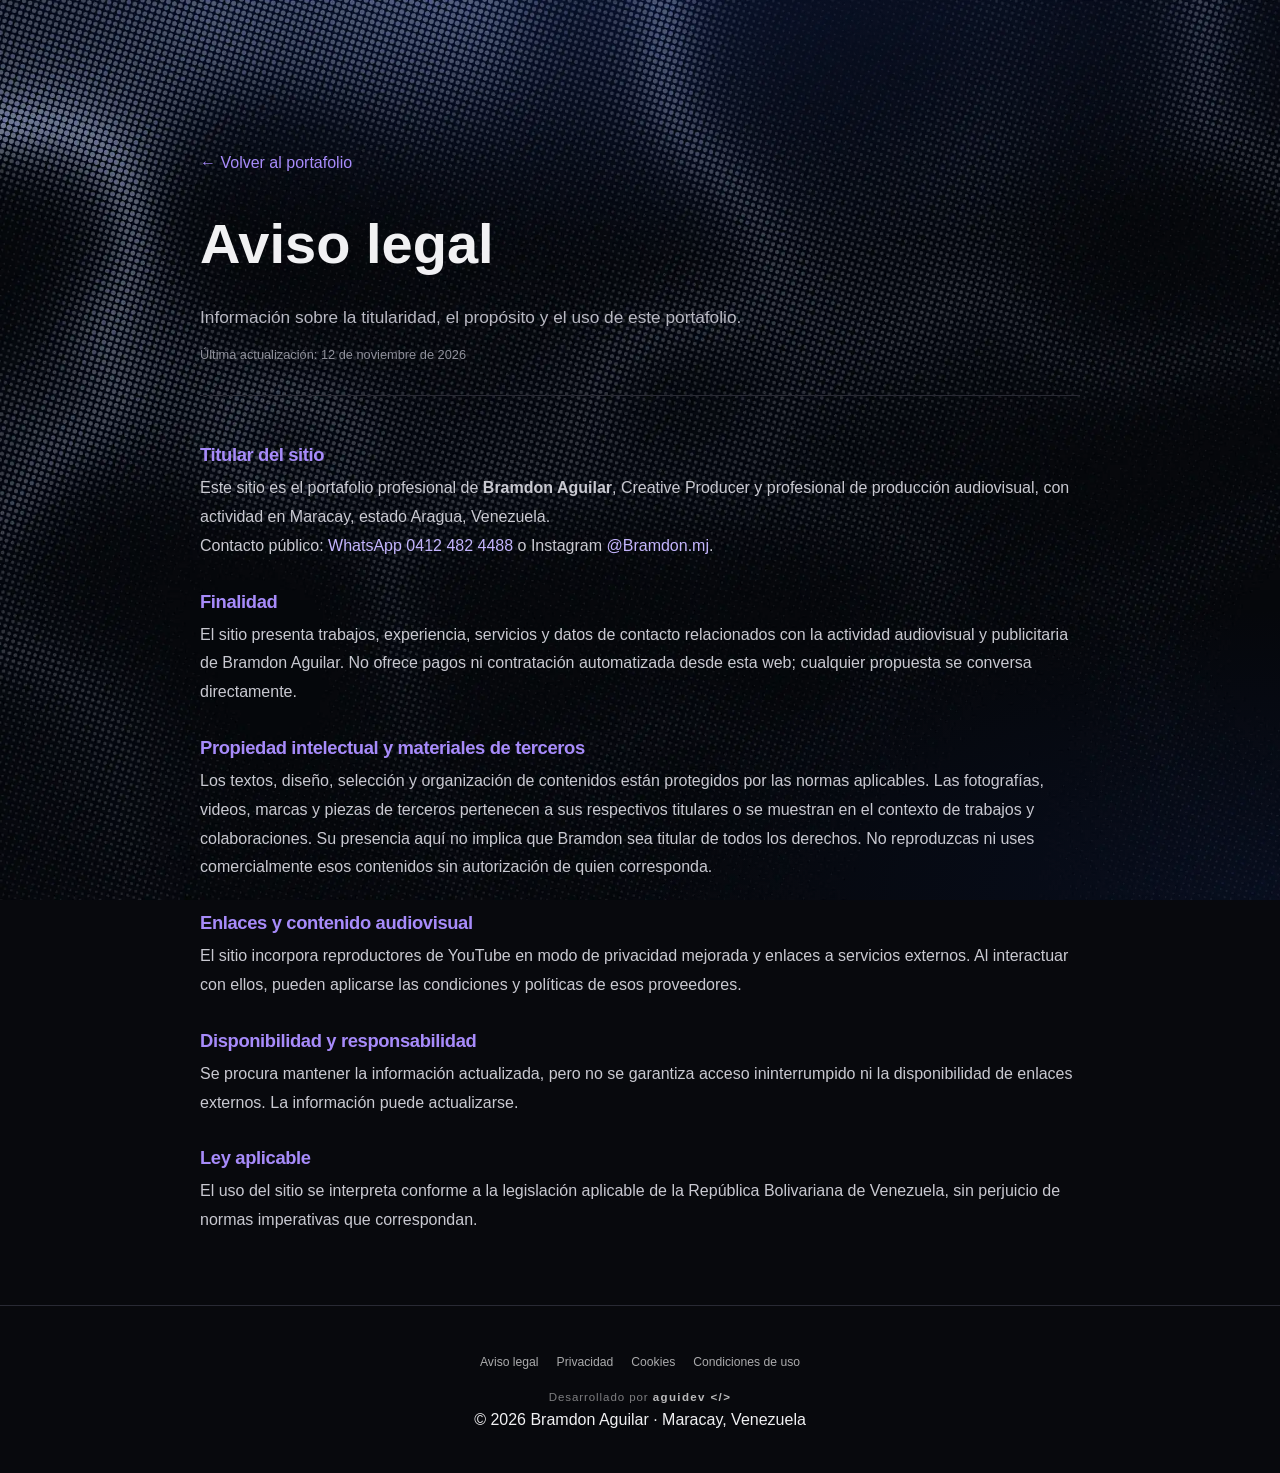
<file: aviso-legal.html>
<!doctype html><html lang="es-VE"><head><meta charset="utf-8"><meta name="viewport" content="width=device-width,initial-scale=1"><meta name="theme-color" content="#000000"><title>Aviso legal | Bramdon Aguilar</title><meta name="description" content="Información sobre la titularidad, el propósito y el uso de este portafolio."><link rel="canonical" href="https://aguilarzrw.github.io/bramdon-portafolio/aviso-legal.html"><link rel="stylesheet" href="assets/css/styles.css"><link rel="preconnect" href="https://fonts.googleapis.com"><link rel="preconnect" href="https://fonts.gstatic.com" crossorigin></head><body class="legal-page"><main class="legal-wrap"><a class="legal-back" href="./">← Volver al portafolio</a><h1>Aviso legal</h1><p class="legal-lead">Información sobre la titularidad, el propósito y el uso de este portafolio.</p><p class="legal-date">Última actualización: 12 de noviembre de 2026</p><article class="legal-content"><h2>Titular del sitio</h2><p>Este sitio es el portafolio profesional de <strong>Bramdon Aguilar</strong>, Creative Producer y profesional de producción audiovisual, con actividad en Maracay, estado Aragua, Venezuela.</p><p>Contacto público: <a href="https://wa.me/584124824488">WhatsApp 0412 482 4488</a> o Instagram <a href="https://instagram.com/Bramdon.mj">@Bramdon.mj</a>.</p><h2>Finalidad</h2><p>El sitio presenta trabajos, experiencia, servicios y datos de contacto relacionados con la actividad audiovisual y publicitaria de Bramdon Aguilar. No ofrece pagos ni contratación automatizada desde esta web; cualquier propuesta se conversa directamente.</p><h2>Propiedad intelectual y materiales de terceros</h2><p>Los textos, diseño, selección y organización de contenidos están protegidos por las normas aplicables. Las fotografías, videos, marcas y piezas de terceros pertenecen a sus respectivos titulares o se muestran en el contexto de trabajos y colaboraciones. Su presencia aquí no implica que Bramdon sea titular de todos los derechos. No reproduzcas ni uses comercialmente esos contenidos sin autorización de quien corresponda.</p><h2>Enlaces y contenido audiovisual</h2><p>El sitio incorpora reproductores de YouTube en modo de privacidad mejorada y enlaces a servicios externos. Al interactuar con ellos, pueden aplicarse las condiciones y políticas de esos proveedores.</p><h2>Disponibilidad y responsabilidad</h2><p>Se procura mantener la información actualizada, pero no se garantiza acceso ininterrumpido ni la disponibilidad de enlaces externos. La información puede actualizarse.</p><h2>Ley aplicable</h2><p>El uso del sitio se interpreta conforme a la legislación aplicable de la República Bolivariana de Venezuela, sin perjuicio de normas imperativas que correspondan.</p></article></main><footer class="legal-footer"><nav class="legal-nav" aria-label="Información legal"><a href="aviso-legal.html">Aviso legal</a><a href="privacidad.html">Privacidad</a><a href="cookies.html">Cookies</a><a href="condiciones.html">Condiciones de uso</a></nav><p class="aguidev-credit">Desarrollado por <a href="https://aguilarzrw.github.io/portafolio-web/" target="_blank" rel="noopener noreferrer">aguidev &lt;/&gt;</a></p><p>© 2026 Bramdon Aguilar · Maracay, Venezuela</p></footer></body></html>
</file>
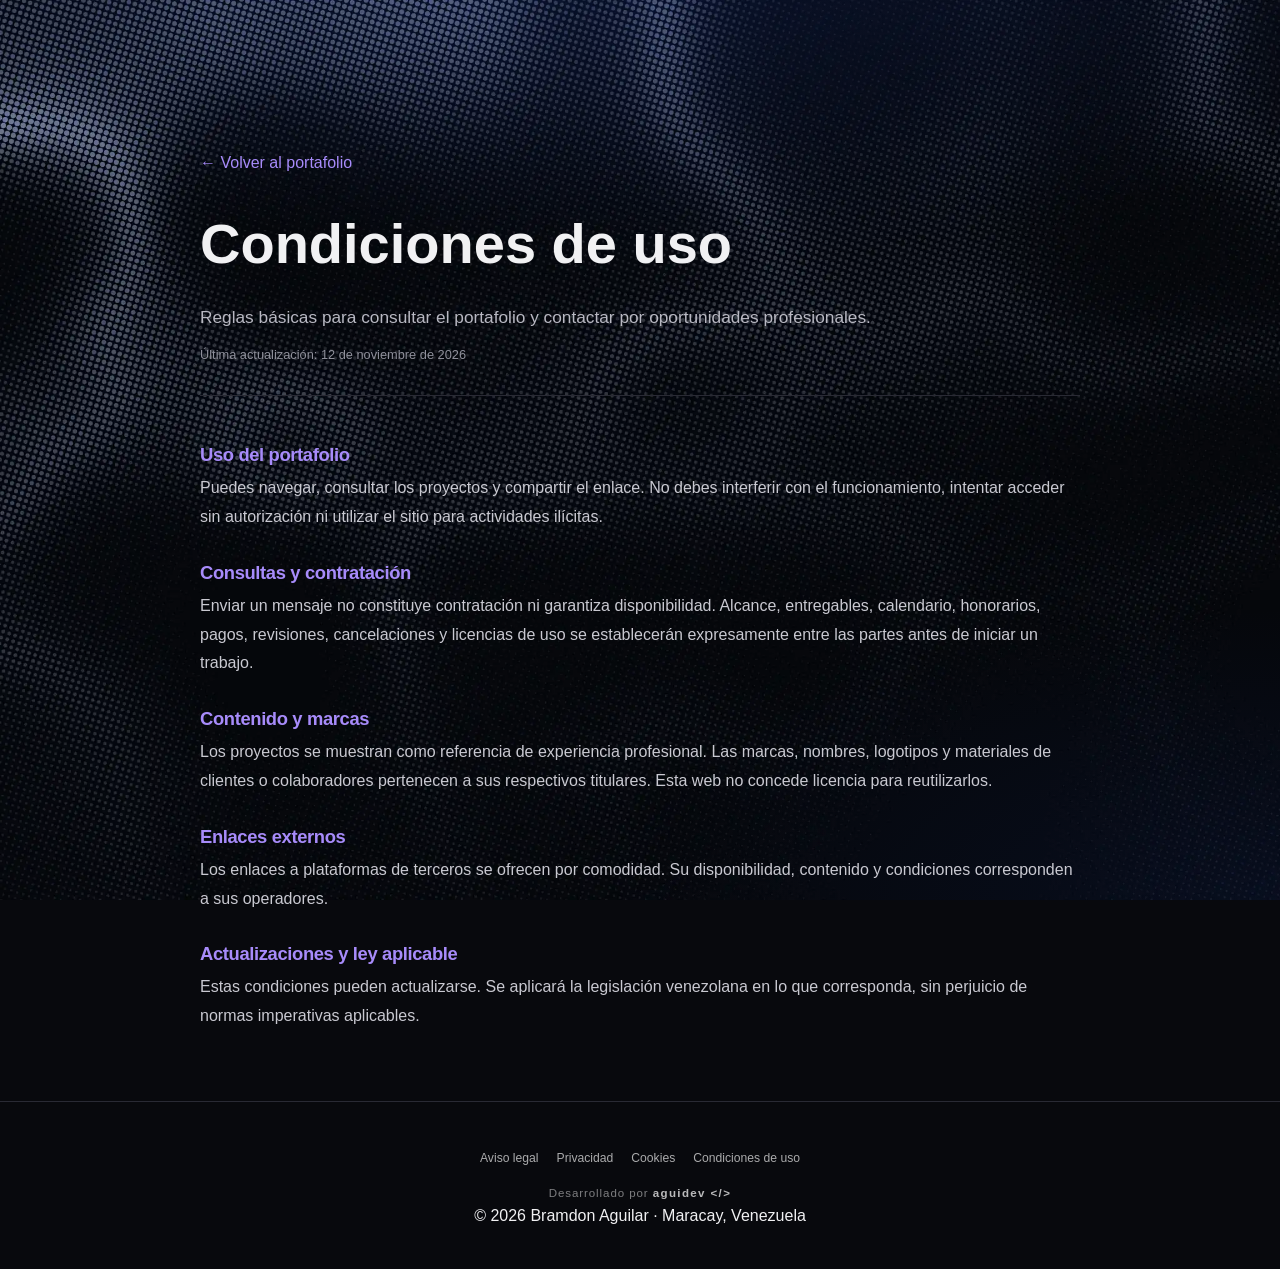
<file: condiciones.html>
<!doctype html><html lang="es-VE"><head><meta charset="utf-8"><meta name="viewport" content="width=device-width,initial-scale=1"><meta name="theme-color" content="#000000"><title>Condiciones de uso | Bramdon Aguilar</title><meta name="description" content="Reglas básicas para consultar el portafolio y contactar por oportunidades profesionales."><link rel="canonical" href="https://aguilarzrw.github.io/bramdon-portafolio/condiciones.html"><link rel="stylesheet" href="assets/css/styles.css"><link rel="preconnect" href="https://fonts.googleapis.com"><link rel="preconnect" href="https://fonts.gstatic.com" crossorigin></head><body class="legal-page"><main class="legal-wrap"><a class="legal-back" href="./">← Volver al portafolio</a><h1>Condiciones de uso</h1><p class="legal-lead">Reglas básicas para consultar el portafolio y contactar por oportunidades profesionales.</p><p class="legal-date">Última actualización: 12 de noviembre de 2026</p><article class="legal-content"><h2>Uso del portafolio</h2><p>Puedes navegar, consultar los proyectos y compartir el enlace. No debes interferir con el funcionamiento, intentar acceder sin autorización ni utilizar el sitio para actividades ilícitas.</p><h2>Consultas y contratación</h2><p>Enviar un mensaje no constituye contratación ni garantiza disponibilidad. Alcance, entregables, calendario, honorarios, pagos, revisiones, cancelaciones y licencias de uso se establecerán expresamente entre las partes antes de iniciar un trabajo.</p><h2>Contenido y marcas</h2><p>Los proyectos se muestran como referencia de experiencia profesional. Las marcas, nombres, logotipos y materiales de clientes o colaboradores pertenecen a sus respectivos titulares. Esta web no concede licencia para reutilizarlos.</p><h2>Enlaces externos</h2><p>Los enlaces a plataformas de terceros se ofrecen por comodidad. Su disponibilidad, contenido y condiciones corresponden a sus operadores.</p><h2>Actualizaciones y ley aplicable</h2><p>Estas condiciones pueden actualizarse. Se aplicará la legislación venezolana en lo que corresponda, sin perjuicio de normas imperativas aplicables.</p></article></main><footer class="legal-footer"><nav class="legal-nav" aria-label="Información legal"><a href="aviso-legal.html">Aviso legal</a><a href="privacidad.html">Privacidad</a><a href="cookies.html">Cookies</a><a href="condiciones.html">Condiciones de uso</a></nav><p class="aguidev-credit">Desarrollado por <a href="https://aguilarzrw.github.io/portafolio-web/" target="_blank" rel="noopener noreferrer">aguidev &lt;/&gt;</a></p><p>© 2026 Bramdon Aguilar · Maracay, Venezuela</p></footer></body></html>
</file>
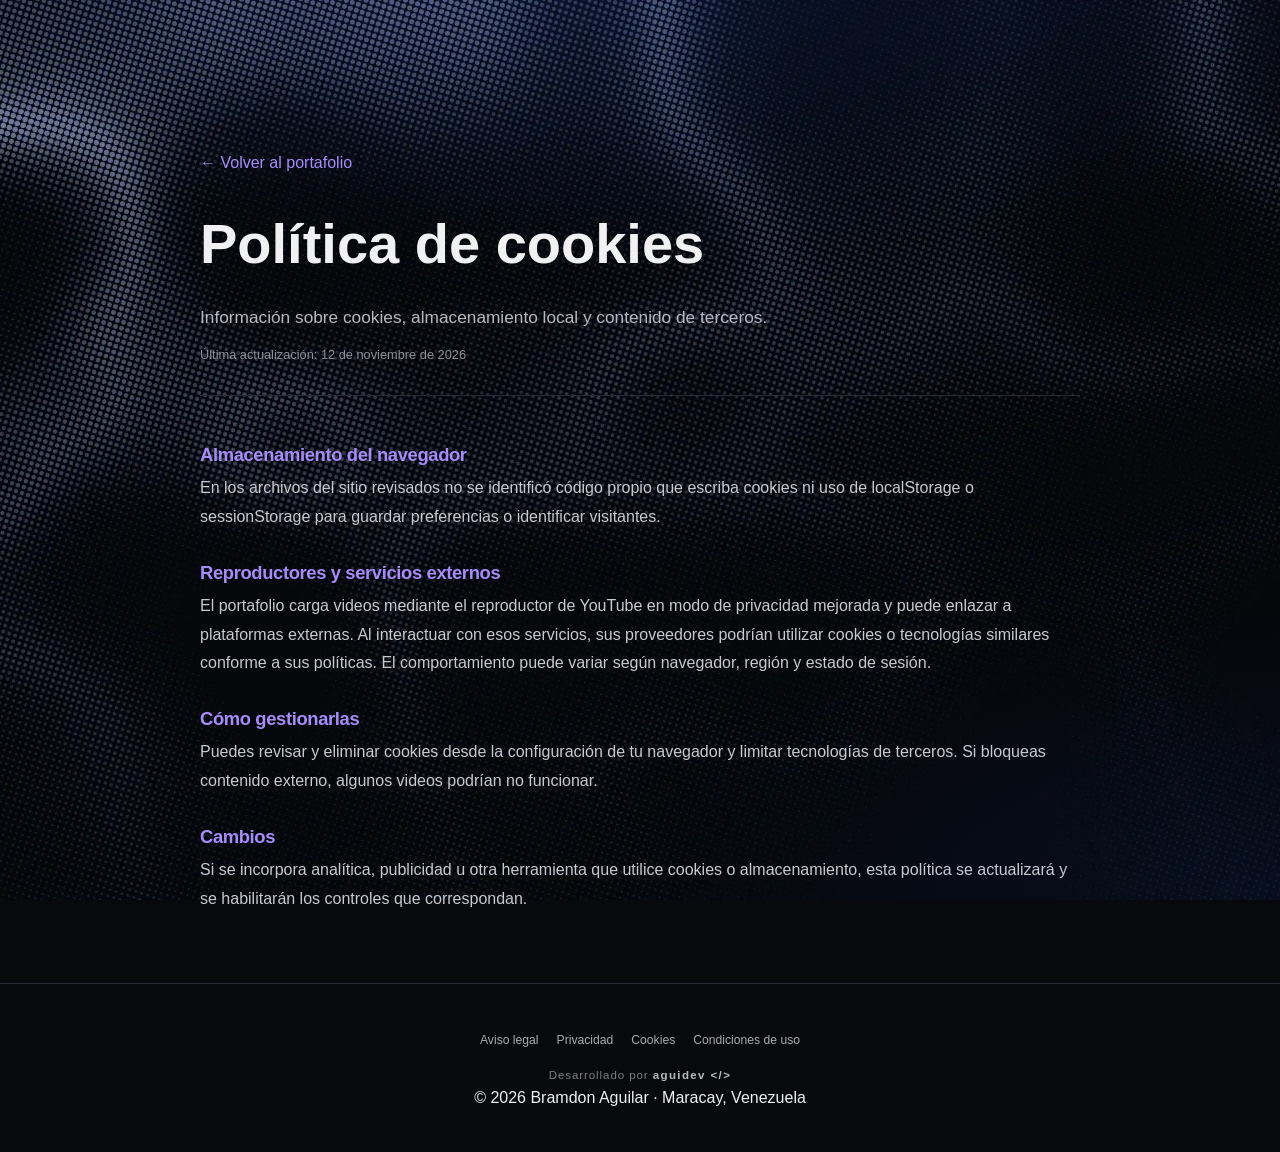
<file: cookies.html>
<!doctype html><html lang="es-VE"><head><meta charset="utf-8"><meta name="viewport" content="width=device-width,initial-scale=1"><meta name="theme-color" content="#000000"><title>Política de cookies | Bramdon Aguilar</title><meta name="description" content="Información sobre cookies, almacenamiento local y contenido de terceros."><link rel="canonical" href="https://aguilarzrw.github.io/bramdon-portafolio/cookies.html"><link rel="stylesheet" href="assets/css/styles.css"><link rel="preconnect" href="https://fonts.googleapis.com"><link rel="preconnect" href="https://fonts.gstatic.com" crossorigin></head><body class="legal-page"><main class="legal-wrap"><a class="legal-back" href="./">← Volver al portafolio</a><h1>Política de cookies</h1><p class="legal-lead">Información sobre cookies, almacenamiento local y contenido de terceros.</p><p class="legal-date">Última actualización: 12 de noviembre de 2026</p><article class="legal-content"><h2>Almacenamiento del navegador</h2><p>En los archivos del sitio revisados no se identificó código propio que escriba cookies ni uso de localStorage o sessionStorage para guardar preferencias o identificar visitantes.</p><h2>Reproductores y servicios externos</h2><p>El portafolio carga videos mediante el reproductor de YouTube en modo de privacidad mejorada y puede enlazar a plataformas externas. Al interactuar con esos servicios, sus proveedores podrían utilizar cookies o tecnologías similares conforme a sus políticas. El comportamiento puede variar según navegador, región y estado de sesión.</p><h2>Cómo gestionarlas</h2><p>Puedes revisar y eliminar cookies desde la configuración de tu navegador y limitar tecnologías de terceros. Si bloqueas contenido externo, algunos videos podrían no funcionar.</p><h2>Cambios</h2><p>Si se incorpora analítica, publicidad u otra herramienta que utilice cookies o almacenamiento, esta política se actualizará y se habilitarán los controles que correspondan.</p></article></main><footer class="legal-footer"><nav class="legal-nav" aria-label="Información legal"><a href="aviso-legal.html">Aviso legal</a><a href="privacidad.html">Privacidad</a><a href="cookies.html">Cookies</a><a href="condiciones.html">Condiciones de uso</a></nav><p class="aguidev-credit">Desarrollado por <a href="https://aguilarzrw.github.io/portafolio-web/" target="_blank" rel="noopener noreferrer">aguidev &lt;/&gt;</a></p><p>© 2026 Bramdon Aguilar · Maracay, Venezuela</p></footer></body></html>
</file>
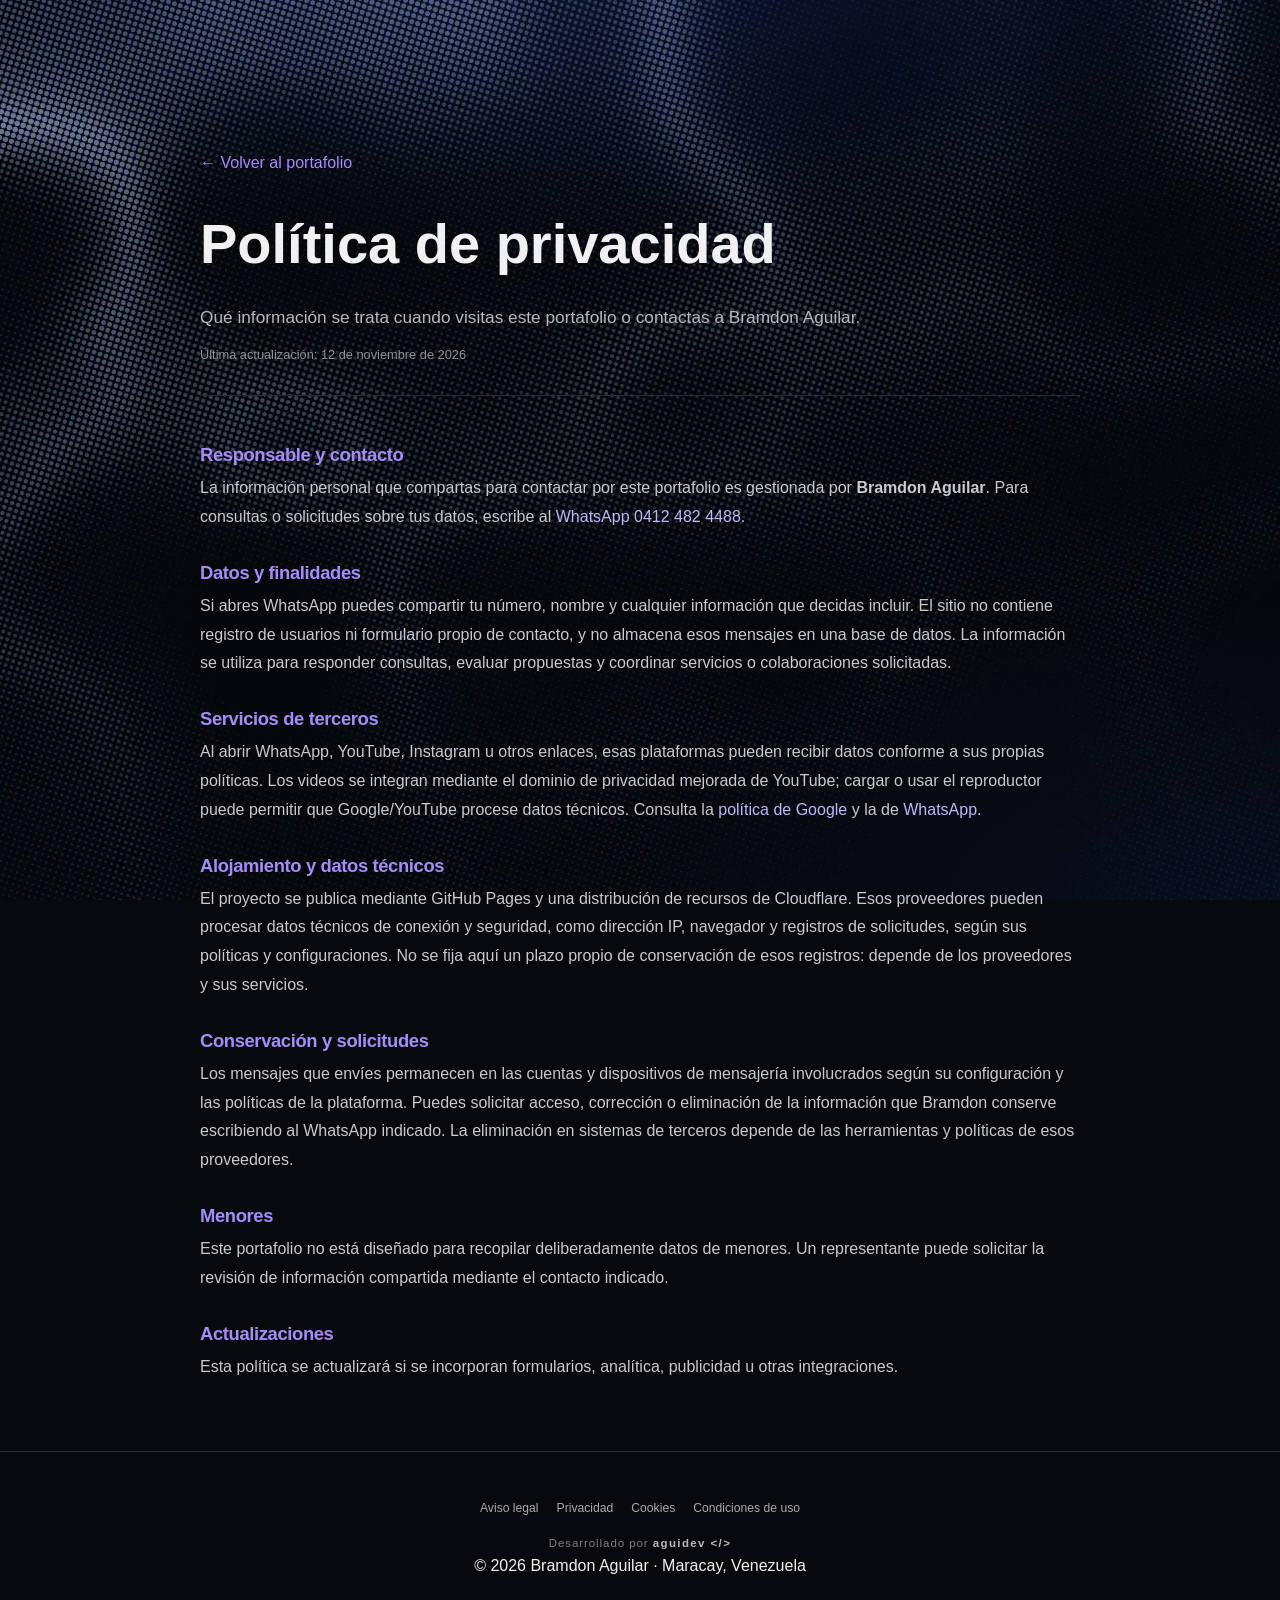
<file: privacidad.html>
<!doctype html><html lang="es-VE"><head><meta charset="utf-8"><meta name="viewport" content="width=device-width,initial-scale=1"><meta name="theme-color" content="#000000"><title>Política de privacidad | Bramdon Aguilar</title><meta name="description" content="Qué información se trata cuando visitas este portafolio o contactas a Bramdon Aguilar."><link rel="canonical" href="https://aguilarzrw.github.io/bramdon-portafolio/privacidad.html"><link rel="stylesheet" href="assets/css/styles.css"><link rel="preconnect" href="https://fonts.googleapis.com"><link rel="preconnect" href="https://fonts.gstatic.com" crossorigin></head><body class="legal-page"><main class="legal-wrap"><a class="legal-back" href="./">← Volver al portafolio</a><h1>Política de privacidad</h1><p class="legal-lead">Qué información se trata cuando visitas este portafolio o contactas a Bramdon Aguilar.</p><p class="legal-date">Última actualización: 12 de noviembre de 2026</p><article class="legal-content"><h2>Responsable y contacto</h2><p>La información personal que compartas para contactar por este portafolio es gestionada por <strong>Bramdon Aguilar</strong>. Para consultas o solicitudes sobre tus datos, escribe al <a href="https://wa.me/584124824488">WhatsApp 0412 482 4488</a>.</p><h2>Datos y finalidades</h2><p>Si abres WhatsApp puedes compartir tu número, nombre y cualquier información que decidas incluir. El sitio no contiene registro de usuarios ni formulario propio de contacto, y no almacena esos mensajes en una base de datos. La información se utiliza para responder consultas, evaluar propuestas y coordinar servicios o colaboraciones solicitadas.</p><h2>Servicios de terceros</h2><p>Al abrir WhatsApp, YouTube, Instagram u otros enlaces, esas plataformas pueden recibir datos conforme a sus propias políticas. Los videos se integran mediante el dominio de privacidad mejorada de YouTube; cargar o usar el reproductor puede permitir que Google/YouTube procese datos técnicos. Consulta la <a href="https://policies.google.com/privacy">política de Google</a> y la de <a href="https://www.whatsapp.com/legal/privacy-policy">WhatsApp</a>.</p><h2>Alojamiento y datos técnicos</h2><p>El proyecto se publica mediante GitHub Pages y una distribución de recursos de Cloudflare. Esos proveedores pueden procesar datos técnicos de conexión y seguridad, como dirección IP, navegador y registros de solicitudes, según sus políticas y configuraciones. No se fija aquí un plazo propio de conservación de esos registros: depende de los proveedores y sus servicios.</p><h2>Conservación y solicitudes</h2><p>Los mensajes que envíes permanecen en las cuentas y dispositivos de mensajería involucrados según su configuración y las políticas de la plataforma. Puedes solicitar acceso, corrección o eliminación de la información que Bramdon conserve escribiendo al WhatsApp indicado. La eliminación en sistemas de terceros depende de las herramientas y políticas de esos proveedores.</p><h2>Menores</h2><p>Este portafolio no está diseñado para recopilar deliberadamente datos de menores. Un representante puede solicitar la revisión de información compartida mediante el contacto indicado.</p><h2>Actualizaciones</h2><p>Esta política se actualizará si se incorporan formularios, analítica, publicidad u otras integraciones.</p></article></main><footer class="legal-footer"><nav class="legal-nav" aria-label="Información legal"><a href="aviso-legal.html">Aviso legal</a><a href="privacidad.html">Privacidad</a><a href="cookies.html">Cookies</a><a href="condiciones.html">Condiciones de uso</a></nav><p class="aguidev-credit">Desarrollado por <a href="https://aguilarzrw.github.io/portafolio-web/" target="_blank" rel="noopener noreferrer">aguidev &lt;/&gt;</a></p><p>© 2026 Bramdon Aguilar · Maracay, Venezuela</p></footer></body></html>
</file>
<file: assets/css/styles.css>
/* =====================================================================
 * Bramdon Aguilar · Portafolio — hoja de estilos única
 * Mapa: variables · base · revelado · barra/cursor · navegación · hero ·
 * métricas · marcas · YouTube/videos · estructura · transiciones ·
 * proyectos · galería · experiencia · sobre mí · habilidades · contacto · atmósfera · reproductor · IA y motion ·
 * responsive (al final de cada bloque).
 * Colores y tipografías: solo en :root (no escribir hex sueltos).
 * Documentación: docs/ARQUITECTURA.md
 * ===================================================================== */
:root {
  color-scheme: dark;
  --black: #000000;
  --ink: #07090d;
  --graphite: #12151b;
  --steel: #232833;
  --mist: #9aa2b1;
  --white: #f5f6f8;
  --blue: #1d3fa8;
  --blue-soft: #3a5fd0;
  --display: "Montserrat", "Helvetica Neue", Helvetica, Arial, sans-serif;
  --text: "Inter", "Helvetica Neue", Helvetica, Arial, sans-serif;
  --ease: cubic-bezier(.2,.7,.2,1);
}
*, *::before, *::after { box-sizing: border-box; margin: 0; padding: 0; }
html { scroll-behavior: smooth; scroll-padding-top: 72px; overscroll-behavior-y: none; }

/* Barra de desplazamiento: fina, oscura y con acento azul (Firefox + Chromium/Safari) */
html { scrollbar-width: thin; scrollbar-color: var(--blue) var(--ink); }
::-webkit-scrollbar { width: 10px; height: 10px; }
::-webkit-scrollbar-track { background: var(--ink); }
::-webkit-scrollbar-thumb { background: var(--steel); border-radius: 10px; border: 2px solid var(--ink); }
::-webkit-scrollbar-thumb:hover { background: var(--blue); }
::-webkit-scrollbar-thumb:active { background: var(--blue-soft); }
dialog { overscroll-behavior: contain; scrollbar-width: thin; scrollbar-color: var(--blue) var(--black); }
.vrail { scrollbar-width: none; }
.vrail::-webkit-scrollbar { display: none; }
body { background: var(--black); position: relative; color: var(--white); font-family: var(--text); font-weight: 300; line-height: 1.65; -webkit-font-smoothing: antialiased; overflow-x: hidden; }
body.lock { overflow: hidden; }
a { color: inherit; text-decoration: none; }
button { font: inherit; color: inherit; background: none; border: 0; cursor: pointer; text-align: inherit; }
img, video { display: block; max-width: 100%; }
/* Sin el recuadro azul/gris que el navegador móvil dibuja al tocar; el aro de enfoque queda solo para teclado */
* { -webkit-tap-highlight-color: transparent; }
:focus:not(:focus-visible), dialog:focus { outline: none; }
:focus-visible { outline: 2px solid var(--blue-soft); outline-offset: 4px; }
@media (hover: none) {
  button.card:hover .shot img { transform: none; }
  button.card:active { opacity: .92; }
  .gal img:hover { opacity: 1; transform: none; }
}
::selection { background: var(--blue); color: #fff; }

.wrap { width: min(1120px, 100% - 48px); margin-inline: auto; }
section { padding: clamp(80px, 12vw, 150px) 0; position: relative; }
h2 { font-family: var(--display); font-weight: 700; font-size: clamp(1.8rem, 4vw, 2.8rem); letter-spacing: -0.02em; line-height: 1.1; margin-bottom: 40px; }
.lead { color: var(--mist); max-width: 56ch; margin: -16px 0 48px; }
.brands h2 { margin-bottom: 14px; }
.brands .lead { margin-top: 0; margin-bottom: 32px; }

/* ---------- Revelado al hacer scroll ---------- */
.js [data-reveal] { opacity: 0; transform: translateY(28px); transition: opacity .9s var(--ease), transform .9s var(--ease); transition-delay: calc(var(--i, 0) * 70ms); }
.js [data-reveal].in { opacity: 1; transform: none; }
.js [data-reveal="clip"] { transform: none; }
.js [data-reveal="clip"] .shot { clip-path: inset(0 0 100% 0); transition: clip-path 1.2s var(--ease); transition-delay: calc(var(--i, 0) * 90ms); }
.js [data-reveal="clip"].in .shot { clip-path: inset(0); }
.js [data-reveal="side"] { transform: translateX(-32px); }
.js [data-reveal="side"].in { transform: none; }

/* ---------- Barra de progreso, cursor y volver arriba ---------- */
#progress { position: fixed; top: 0; left: 0; height: 2px; width: 100%; background: var(--blue-soft); transform: scaleX(0); transform-origin: 0 50%; z-index: 40; }
#cursor { position: fixed; top: 0; left: 0; width: 14px; height: 14px; margin: -7px 0 0 -7px; border: 1px solid rgba(255,255,255,.7); border-radius: 50%; pointer-events: none; z-index: 60; opacity: 0; display: grid; place-items: center; font-family: var(--display); font-size: .7rem; font-weight: 700; color: #fff; transition: width .3s var(--ease), height .3s var(--ease), margin .3s var(--ease), background .3s, opacity .3s; }
#cursor.on { opacity: 1; }
#cursor.link { width: 44px; height: 44px; margin: -22px 0 0 -22px; background: rgba(58,95,208,.25); }
#cursor.view { width: 78px; height: 78px; margin: -39px 0 0 -39px; background: var(--blue); border-color: var(--blue); }
@media (hover: none), (pointer: coarse) { #cursor { display: none; } }
#totop { position: fixed; right: 20px; bottom: calc(env(safe-area-inset-bottom, 0px) + 20px); width: 46px; height: 46px; border: 1px solid var(--steel); background: rgba(0,0,0,.7); backdrop-filter: blur(6px); display: grid; place-items: center; z-index: 30; opacity: 0; transform: translateY(14px); pointer-events: none; transition: opacity .3s, transform .3s, border-color .3s; }
#totop.show { opacity: 1; transform: none; pointer-events: auto; }
#totop:hover { border-color: var(--white); }

/* ---------- Navegación ---------- */
#nav { position: fixed; inset: 0 0 auto 0; z-index: 30; padding: calc(env(safe-area-inset-top, 0px) + 16px) 24px 16px; display: flex; justify-content: space-between; align-items: center; background: linear-gradient(to bottom, rgba(0,0,0,.85), transparent); font-family: var(--display); font-size: .82rem; font-weight: 500; transition: transform .45s var(--ease), background .3s; }
#nav.hide { transform: translateY(-110%); }
#nav.solid { background: rgba(0,0,0,.82); backdrop-filter: blur(10px); }
#nav .brand-mark { font-weight: 800; letter-spacing: .04em; }
#nav ul { display: flex; gap: 28px; list-style: none; }
#nav ul a { color: var(--mist); transition: color .3s; position: relative; padding: 6px 0; }
#nav ul a::after { content: ""; position: absolute; left: 0; right: 0; bottom: 0; height: 1px; background: var(--blue-soft); transform: scaleX(0); transform-origin: 0 50%; transition: transform .4s var(--ease); }
#nav ul a:hover, #nav ul a.active { color: var(--white); }
#nav ul a.#nav-cta { color: #fff; background: var(--blue); padding: 10px 18px; font-family: var(--display); font-weight: 600; transition: background .3s, transform .3s var(--ease); }
#nav ul a.#nav-cta::after { display: none; }
#nav ul a.#nav-cta:hover { background: var(--blue-soft); transform: translateY(-1px); }
#nav ul a.active::after, #nav ul a:hover::after { transform: scaleX(1); }
.burger { display: none; width: 44px; height: 44px; margin-right: -10px; position: relative; }
.burger span { position: absolute; left: 11px; right: 11px; height: 1.5px; background: var(--white); transition: transform .3s, opacity .3s; }
.burger span:nth-child(1) { top: 16px; } .burger span:nth-child(2) { top: 22px; } .burger span:nth-child(3) { top: 28px; }
#nav.open .burger span:nth-child(1) { transform: translateY(6px) rotate(45deg); }
#nav.open .burger span:nth-child(2) { opacity: 0; }
#nav.open .burger span:nth-child(3) { transform: translateY(-6px) rotate(-45deg); }
@media (max-width: 760px) {
  .burger { display: block; }
  #nav.hide { transform: none; }
  #nav ul { position: fixed; inset: 0; background: #000; flex-direction: column; justify-content: center; align-items: center; gap: 30px; font-size: 1.5rem; font-weight: 700; opacity: 0; visibility: hidden; transition: opacity .3s, visibility .3s; }
  #nav.open ul { opacity: 1; visibility: visible; }
  #nav ul a { color: var(--white); }
  #nav .brand-mark, .burger { position: relative; z-index: 1; }
}

/* ---------- Hero con video ---------- */
.hero { min-height: 100vh; min-height: 100svh; position: relative; isolation: isolate; display: flex; align-items: flex-end; overflow: hidden; padding: 120px 0 clamp(64px, 11vh, 110px); }
.hero-media { position: absolute; inset: -4% 0; z-index: -3; will-change: transform; }
.hero-media video, .hero-media img { width: 100%; height: 100%; object-fit: cover; object-position: 50% 55%; }
.hero::before { content: ""; position: absolute; inset: 0; z-index: -2; background: linear-gradient(to top, #07090d 2%, rgba(7,9,13,.55) 45%, rgba(0,0,0,.6) 100%); }
.hero::after { content: ""; position: absolute; inset: 0; z-index: -1; background: radial-gradient(55% 55% at 85% 15%, rgba(58,95,208,.28), transparent 70%); }
.hero .wrap { will-change: transform, opacity; }
.rec { position: absolute; top: calc(env(safe-area-inset-top, 0px) + 80px); right: 24px; font-family: var(--display); font-size: .78rem; font-weight: 500; color: var(--mist); display: flex; align-items: center; gap: 10px; font-variant-numeric: tabular-nums; }
.rec i { width: 8px; height: 8px; border-radius: 50%; background: var(--blue-soft); animation: blink 1.4s steps(2) infinite; }
@keyframes blink { 50% { opacity: .15; } }
@media (max-width: 520px) { .rec { display: none; } }

.hero h1 { font-family: var(--display); font-weight: 800; font-size: clamp(3rem, 11vw, 8.5rem); line-height: .92; letter-spacing: -0.035em; }
.hero h1 .line { display: block; overflow: hidden; padding-bottom: .16em; margin-bottom: -.1em; }
.hero h1 .ch { display: inline-block; transform: translateY(105%); animation: letter .9s var(--ease) forwards; animation-delay: calc(var(--n) * 38ms + 250ms); }
@keyframes letter { to { transform: none; } }
.hero .role { margin-top: 28px; font-family: var(--display); font-weight: 500; font-size: clamp(1rem, 2vw, 1.3rem); display: flex; flex-wrap: wrap; align-items: baseline; gap: 0 .5em; animation: rise 1s var(--ease) 1s both; }
.hero .role .rot { position: relative; display: inline-block; height: 1.5em; overflow: hidden; color: var(--blue-soft); min-width: 27ch; vertical-align: bottom; }
.hero .role .rot span { position: absolute; left: 0; top: 0; white-space: nowrap; transform: translateY(110%); opacity: 0; transition: transform .7s var(--ease), opacity .7s; }
.hero .role .rot span.on { transform: none; opacity: 1; }
.hero .role .rot span.out { transform: translateY(-110%); opacity: 0; }
.hero .tagline { margin-top: 14px; max-width: 48ch; color: #e1e4ea; font-size: 1.08rem; animation: rise 1s var(--ease) 1.15s both; }
.hero .where { margin-top: 12px; color: var(--mist); font-size: .92rem; animation: rise 1s var(--ease) 1.3s both; }
.cta { margin-top: 36px; display: flex; flex-wrap: wrap; gap: 14px; }
.hero .cta { animation: rise 1s var(--ease) 1.45s both; }
@keyframes rise { from { opacity: 0; transform: translateY(28px); } to { opacity: 1; transform: none; } }
.btn { font-family: var(--display); font-weight: 500; font-size: .92rem; padding: 15px 28px; border: 1px solid var(--steel); background: rgba(0,0,0,.35); transition: background .3s, border-color .3s, transform .25s var(--ease); display: inline-block; will-change: transform; }
.btn.primary { background: var(--blue); border-color: var(--blue); }
.btn.primary:hover { background: var(--blue-soft); border-color: var(--blue-soft); }
.btn:not(.primary):hover { border-color: var(--white); }
.scroll-cue { position: absolute; left: 50%; bottom: 22px; width: 1px; height: 46px; background: rgba(255,255,255,.18); overflow: hidden; }
.scroll-cue::after { content: ""; position: absolute; left: 0; top: -50%; width: 1px; height: 50%; background: var(--white); animation: cue 2s var(--ease) infinite; }
@keyframes cue { to { top: 100%; } }
.vctl { position: absolute; right: 24px; bottom: 28px; width: 40px; height: 40px; border: 1px solid rgba(255,255,255,.3); background: rgba(0,0,0,.4); display: grid; place-items: center; transition: border-color .3s; }
.vctl:hover { border-color: #fff; }
@media (max-width: 760px) { .scroll-cue { display: none; } .vctl { bottom: 20px; } }

/* ---------- Métricas ---------- */
.metrics { background: rgba(5,7,12,.5); padding: 0; border-bottom: 1px solid var(--steel); }
.metrics ul { list-style: none; display: grid; grid-template-columns: repeat(4, 1fr); }
.metrics li { padding: 40px 24px 40px 0; }
.metrics li + li { padding-left: 24px; border-left: 1px solid var(--steel); }
.metrics strong { display: block; font-family: var(--display); font-weight: 800; font-size: clamp(2rem, 4.4vw, 3.2rem); letter-spacing: -0.03em; line-height: 1; font-variant-numeric: tabular-nums; }
.metrics span { display: block; margin-top: 10px; color: var(--mist); font-size: .88rem; max-width: 22ch; line-height: 1.45; }
@media (max-width: 760px) {
  .metrics ul { grid-template-columns: repeat(2, 1fr); }
  .metrics li { padding: 28px 16px 28px 0; }
  .metrics li:nth-child(odd) { border-left: 0; padding-left: 0; }
  .metrics li:nth-child(even) { padding-left: 20px; }
  .metrics li:nth-child(n+3) { border-top: 1px solid var(--steel); }
}

/* ---------- Marcas ---------- */
.chips { display: flex; flex-wrap: wrap; gap: 10px; margin-bottom: 36px; }
.chip { font-family: var(--display); font-weight: 500; font-size: .85rem; padding: 10px 20px; border: 1px solid var(--steel); transition: background .3s, border-color .3s, color .3s; color: var(--mist); }
.chip:hover { border-color: var(--white); color: var(--white); }
.chip[aria-pressed="true"] { background: var(--blue); border-color: var(--blue); color: #fff; }
.brand-grid { list-style: none; display: grid; grid-template-columns: repeat(4, 1fr); border-top: 1px solid var(--steel); border-left: 1px solid var(--steel); }
.brand { position: relative; padding: 28px 22px 30px; border-right: 1px solid var(--steel); border-bottom: 1px solid var(--steel); overflow: hidden; transition: opacity .4s, transform .4s var(--ease); }
.brand::before { content: ""; position: absolute; inset: 0; background: radial-gradient(260px circle at var(--mx, 50%) var(--my, 50%), rgba(58,95,208,.22), transparent 70%); opacity: 0; transition: opacity .3s; pointer-events: none; }
.brand:hover::before { opacity: 1; }
.brand > * { position: relative; }
.brand.off { display: none; }
.brand .logo { height: 54px; display: flex; align-items: center; margin-bottom: 20px; }
.brand .logo img { max-height: 54px; max-width: 150px; width: auto; object-fit: contain; }
.brand .mono { font-family: var(--display); font-weight: 800; font-size: 1.4rem; color: var(--blue-soft); letter-spacing: -0.02em; border: 1px solid var(--steel); width: 54px; height: 54px; display: grid; place-items: center; transition: background .3s, color .3s, border-color .3s; }
.brand:hover .mono { background: var(--blue); border-color: var(--blue); color: #fff; }
.brand .logo.has-img .mono { display: none; }
.brand h3 { font-family: var(--display); font-weight: 700; font-size: 1.05rem; letter-spacing: -0.005em; }
.brand .sector { color: var(--blue-soft); font-family: var(--display); font-weight: 500; font-size: .82rem; margin-top: 2px; }
.brand .desc { margin-top: 14px; color: var(--mist); font-size: .9rem; line-height: 1.55; }
@media (max-width: 960px) { .brand-grid { grid-template-columns: repeat(2, 1fr); } }
@media (max-width: 560px) { .brand-grid { grid-template-columns: 1fr; } }
/* ---------- Marcas: carrusel animado ---------- */
.bmarq { display: none; flex-direction: column; gap: 16px; margin: 0 calc(50% - 50vw); }
.has-marq .bmarq { display: flex; }
.has-marq .brand-grid { display: none; }
.brow { overflow: hidden; -webkit-mask-image: linear-gradient(90deg, transparent, #000 7%, #000 93%, transparent); mask-image: linear-gradient(90deg, transparent, #000 7%, #000 93%, transparent); }
.btrack { display: flex; width: max-content; will-change: transform; }
.brow { cursor: grab; touch-action: pan-y; user-select: none; -webkit-user-select: none; }
.brow.grab { cursor: grabbing; }
.brow img { -webkit-user-drag: none; }
.bcard { position: relative; flex: none; width: 292px; margin-right: 16px; padding: 26px 24px 28px; background: linear-gradient(160deg, var(--graphite), var(--ink)); border: 1px solid var(--steel); overflow: hidden; transition: border-color .35s, transform .45s var(--ease); }
.bcard::before { content: ""; position: absolute; inset: 0; background: radial-gradient(240px circle at var(--mx, 50%) var(--my, 50%), rgba(58,95,208,.28), transparent 70%); opacity: 0; transition: opacity .3s; pointer-events: none; }
.bcard::after { content: ""; position: absolute; left: 0; top: 0; height: 2px; width: 100%; background: var(--blue-soft); transform: scaleX(0); transform-origin: 0 50%; transition: transform .5s var(--ease); }
.bcard:hover { border-color: var(--blue-soft); transform: translateY(-6px); }
.bcard:hover::before { opacity: 1; } .bcard:hover::after { transform: scaleX(1); }
.bcard > * { position: relative; }
.bcard .logo { height: 54px; display: flex; align-items: center; margin-bottom: 18px; }
.bcard .logo img { max-height: 54px; max-width: 150px; width: auto; object-fit: contain; }
.bcard .mono { font-family: var(--display); font-weight: 800; font-size: 1.4rem; color: var(--blue-soft); border: 1px solid var(--steel); width: 54px; height: 54px; display: grid; place-items: center; transition: background .3s, color .3s, border-color .3s; }
.bcard:hover .mono { background: var(--blue); border-color: var(--blue); color: #fff; }
.bcard .logo.has-img .mono { display: none; }
.bcard h3 { font-family: var(--display); font-weight: 700; font-size: 1.1rem; }
.bcard .sector { color: var(--blue-soft); font-family: var(--display); font-weight: 500; font-size: .82rem; margin-top: 2px; }
.bcard .desc { margin-top: 12px; color: var(--mist); font-size: .88rem; line-height: 1.55; }
@media (max-width: 560px) { .bcard { width: 252px; padding: 22px 20px 24px; } }



/* ---------- YouTube (tarjetas dentro de Proyectos) ---------- */
.card .shot .play { position: absolute; left: 50%; top: 50%; width: 58px; height: 58px; margin: -29px 0 0 -29px; border-radius: 50%; background: rgba(29,63,168,.92); transition: transform .3s var(--ease); z-index: 2; }
.card .shot .play::after { content: ""; position: absolute; left: 23px; top: 18px; border-left: 17px solid #fff; border-top: 11px solid transparent; border-bottom: 11px solid transparent; }
.card:hover .shot .play { transform: scale(1.12); }
.card .shot .yt-badge { position: absolute; left: 12px; top: 12px; z-index: 2; padding: 4px 9px; background: rgba(0,0,0,.65); font-family: var(--display); font-weight: 600; font-size: .7rem; letter-spacing: .08em; text-transform: uppercase; }
.ytframe { position: relative; aspect-ratio: 16 / 9; background: #000; }
.ytframe iframe { position: absolute; inset: 0; width: 100%; height: 100%; border: 0; }


/* ---------- Estructura: eyebrows, pilares y videos ---------- */
.eyebrow { display: block; font-family: var(--display); font-weight: 600; font-size: .74rem; letter-spacing: .16em; text-transform: uppercase; color: var(--blue-soft); margin-bottom: 14px; }
.hero-eyebrow { margin-bottom: 18px; animation: rise 1s var(--ease) .6s both; }
h2 em { font-style: normal; color: var(--blue-soft); }
.trio { display: grid; grid-template-columns: repeat(3, 1fr); gap: 0; border-top: 1px solid var(--steel); }
.trio > div { padding: 36px 32px 44px 0; }
.trio > div + div { padding-left: 32px; border-left: 1px solid var(--steel); }
.trio .n { font-family: var(--display); font-weight: 700; font-size: .75rem; letter-spacing: .14em; color: var(--blue-soft); }
.trio h3 { font-family: var(--display); font-weight: 700; font-size: 1.1rem; margin: 10px 0 4px; }
.trio .rl { color: var(--white); font-family: var(--display); font-weight: 500; font-size: .86rem; margin-bottom: 10px; }
.trio p:not(.rl) { color: var(--mist); font-size: .9rem; line-height: 1.6; max-width: 36ch; }
@media (max-width: 860px) { .trio { grid-template-columns: 1fr; } .trio > div, .trio > div + div { padding: 28px 0; border-left: 0; } .trio > div + div { border-top: 1px solid var(--steel); } }

.vlaunch { margin: 56px 0 clamp(64px, 9vw, 104px); }
.vhead h3, .gal-head h3 { font-family: var(--display); font-weight: 700; font-size: clamp(1.3rem, 2.6vw, 1.8rem); letter-spacing: -.01em; }
.vhead .cnt { color: var(--mist); font-size: .88rem; margin: 6px 0 24px; }
.vstage { margin-top: 4px; }
.vframe { position: relative; }
.vmain { position: relative; aspect-ratio: 16 / 9; background: var(--graphite); overflow: hidden; box-shadow: 0 30px 80px -30px rgba(29,63,168,.45); }
.vplay { position: absolute; inset: 0; width: 100%; height: 100%; animation: vfade .7s var(--ease); }
@keyframes vfade { from { opacity: 0; transform: scale(1.02); } to { opacity: 1; transform: none; } }
.vplay img, .vmain iframe { position: absolute; inset: 0; width: 100%; height: 100%; object-fit: cover; border: 0; }
.vplay img { transition: transform .8s var(--ease), filter .4s; }
.vplay:hover img { transform: scale(1.03); filter: brightness(.85); }
.vplay .play, .vmain .play { position: absolute; left: 50%; top: 50%; width: 84px; height: 84px; margin: -42px 0 0 -42px; border-radius: 50%; background: rgba(29,63,168,.94); transition: transform .3s var(--ease); }
.vplay .play::after { content: ""; position: absolute; left: 34px; top: 26px; border-left: 24px solid #fff; border-top: 16px solid transparent; border-bottom: 16px solid transparent; }
.vplay:hover .play { transform: scale(1.1); }
.vnav { position: absolute; top: 50%; width: 46px; height: 46px; margin-top: -23px; display: grid; place-items: center; font-size: 1.8rem; line-height: 1; background: rgba(0,0,0,.55); border: 1px solid rgba(255,255,255,.25); opacity: 0; transition: opacity .3s, background .3s; z-index: 3; }
.vnav.prev { left: 14px; } .vnav.next { right: 14px; }
.vframe:hover .vnav, .vnav:focus-visible { opacity: 1; }
.vnav:hover { background: var(--blue); }
@media (hover: none) { .vnav { opacity: .85; } }
.vinfo { display: grid; grid-template-columns: 1.3fr 1fr; gap: 6px 40px; margin-top: 22px; align-items: start; }
.vinfo .role { grid-area: 1 / 1; color: var(--blue-soft); font-family: var(--display); font-weight: 600; font-size: .78rem; letter-spacing: .08em; text-transform: uppercase; }
.vinfo h4 { grid-area: 2 / 1; font-family: var(--display); font-weight: 700; font-size: clamp(1.4rem, 2.8vw, 2.1rem); line-height: 1.15; letter-spacing: -.01em; }
.vinfo p { grid-area: 1 / 2; color: var(--mist); font-size: .95rem; }
.vlink { grid-area: 2 / 2; justify-self: start; align-self: end; font-family: var(--display); font-weight: 600; font-size: .9rem; color: var(--blue-soft); border-bottom: 1px solid currentColor; padding-bottom: 2px; }
.vrail { display: grid; grid-template-columns: repeat(5, 1fr); gap: 14px; margin-top: 22px; }
.vthumb { position: relative; display: block; aspect-ratio: 16 / 9; overflow: hidden; background: var(--graphite); border: 1px solid var(--steel); transition: border-color .3s, transform .4s var(--ease); }
.vthumb img { position: absolute; inset: 0; width: 100%; height: 100%; object-fit: cover; opacity: .6; transition: opacity .3s, transform .6s var(--ease); }
.vthumb:hover img, .vthumb.on img { opacity: 1; }
.vthumb:hover img { transform: scale(1.06); }
.vthumb.on { border-color: var(--blue-soft); }
.vthumb::after { content: ""; position: absolute; left: 0; bottom: 0; height: 3px; width: 100%; background: var(--blue-soft); transform: scaleX(0); transform-origin: 0 50%; z-index: 2; }
.vthumb.on::after { transform: scaleX(var(--p, 0)); }
.vthumb .ttl { position: absolute; left: 0; right: 0; bottom: 0; padding: 22px 9px 10px; font-family: var(--display); font-weight: 600; font-size: .72rem; line-height: 1.25; background: linear-gradient(transparent, rgba(0,0,0,.9)); }
@media (max-width: 860px) { .vinfo { grid-template-columns: 1fr; } .vinfo p, .vlink { grid-area: auto; } .vrail { grid-template-columns: repeat(2, 1fr); } .vrail .vthumb:last-child { grid-column: span 2; } .vplay .play { width: 64px; height: 64px; margin: -32px 0 0 -32px; } .vplay .play::after { left: 26px; top: 19px; border-left-width: 19px; border-top-width: 13px; border-bottom-width: 13px; } }
.gal-head { margin-bottom: 8px; }
.gal-head .lead { margin: 6px 0 22px; }
.card.off { display: none; }
.soon-head { margin: 64px 0 24px; display: flex; flex-wrap: wrap; align-items: baseline; gap: 6px 18px; }
.soon-head h3 { font-family: var(--display); font-weight: 700; font-size: 1.15rem; }
.soon-head p { color: var(--mist); font-size: .88rem; }
.cards.soon-grid { grid-template-columns: repeat(3, 1fr); gap: 32px 20px; }
.soon-grid .card .shot { aspect-ratio: 16 / 10; }
.soon-grid .info h3 { font-size: 1rem; }
.soon-grid .txt { font-size: .85rem; }
@media (max-width: 1000px) { .cards.soon-grid { grid-template-columns: repeat(2, 1fr); } }
@media (max-width: 560px) { .cards.soon-grid { grid-template-columns: 1fr; } }


/* ---------- Transiciones entre secciones ---------- */
/* Degradado suave desde el color de la sección anterior + línea de luz central */
section + section::before { content: ""; position: absolute; inset: 0 0 auto 0; height: clamp(100px, 14vw, 190px); background: linear-gradient(to bottom, var(--prev, var(--black)), transparent); pointer-events: none; z-index: 0; }
section + section::after { content: ""; position: absolute; top: 0; left: 50%; width: min(760px, 72%); height: 1px; transform: translateX(-50%); background: linear-gradient(90deg, transparent, rgba(58,95,208,.5), transparent); pointer-events: none; z-index: 1; }
section > .wrap { position: relative; z-index: 1; }
.about, .brands, .contact { --prev: var(--black); }
.ia, .motion { --prev: var(--black); }
#experiencia, #skills { --prev: var(--ink); }
.metrics + .projects { --prev: var(--ink); }
.metrics::before, .metrics::after { display: none; }

/* ---------- Proyectos ---------- */
.brands { background: rgba(5,7,12,.55); }
.cards { display: grid; grid-template-columns: repeat(2, 1fr); gap: 44px 28px; }
.card { display: block; width: 100%; }
.card.wide { grid-column: 1 / -1; }
.card .shot { display: block; position: relative; overflow: hidden; aspect-ratio: 16 / 10; background: var(--graphite); transform-style: preserve-3d; transition: transform .5s var(--ease); will-change: transform; }
.card.wide .shot { aspect-ratio: 2.2 / 1; }
.card .shot img, .card .shot video.pv { position: absolute; inset: 0; width: 100%; height: 100%; object-fit: cover; }
.card .shot img { transition: transform 1.2s var(--ease); }
.card .shot img.vs-in { transform: translateY(100%); transition: transform 1.3s cubic-bezier(.65, 0, .25, 1); z-index: 1; }
.card .shot img.vs-in.go { transform: none; }
.card .shot img.vs-out { transform: translateY(-38%); transition: transform 1.3s cubic-bezier(.65, 0, .25, 1); filter: brightness(.55); }
.card .shot video.pv { opacity: 0; transition: opacity .5s; }
.card .shot video.pv.on { opacity: 1; }
button.card:hover .shot img, button.card:focus-visible .shot img { transform: scale(1.05); }
.card .shot::after { content: ""; position: absolute; inset: 0; background: linear-gradient(to top, rgba(0,0,0,.5), transparent 45%); pointer-events: none; }
.card .count { position: absolute; right: 16px; bottom: 14px; z-index: 1; font-family: var(--display); font-size: .78rem; font-weight: 500; }
.card .info { display: block; padding: 22px 2px 0; }
.card .role { display: block; font-family: var(--display); font-weight: 500; font-size: .82rem; color: var(--blue-soft); }
.card h3 { font-family: var(--display); font-size: 1.35rem; font-weight: 700; letter-spacing: -0.01em; line-height: 1.25; margin-top: 6px; }
.card .brandline { display: block; margin-top: 2px; color: var(--mist); font-family: var(--display); font-weight: 500; font-size: .88rem; }
.card .txt { display: block; margin-top: 12px; color: var(--mist); font-size: .95rem; max-width: 52ch; }
.card .open { display: inline-block; margin-top: 16px; font-family: var(--display); font-weight: 500; font-size: .85rem; background: linear-gradient(var(--blue-soft), var(--blue-soft)) 0 100% / 100% 1px no-repeat; padding-bottom: 2px; transition: background-size .4s var(--ease); }
button.card:hover .open { background-size: 100% 100%; }
.card.pending .shot { background: linear-gradient(140deg, #0e1424, #050608); }
.card.pending .soon { position: absolute; inset: 0; display: grid; place-items: center; color: var(--mist); font-family: var(--display); font-weight: 500; font-size: .85rem; }
@media (max-width: 760px) { .cards { grid-template-columns: 1fr; } .card.wide .shot { aspect-ratio: 16 / 10; } }

/* ---------- Galería ---------- */
/* Galería de proyecto: panel inmersivo a pantalla completa */
dialog { border: 0; padding: 0; background: radial-gradient(900px 500px at 85% -10%, rgba(29,63,168,.28), transparent 60%), var(--ink); color: var(--white); width: 100%; max-width: 100%; height: 100%; max-height: 100%; margin: 0; overflow-y: auto; }
dialog[open] { animation: dlg .55s var(--ease); }
@keyframes dlg { from { opacity: 0; transform: scale(.985) translateY(24px); } to { opacity: 1; transform: none; } }
dialog::backdrop { background: rgba(0,0,0,.7); backdrop-filter: blur(10px); -webkit-backdrop-filter: blur(10px); }
.dlg-cover { position: absolute; inset: 0 0 auto 0; height: min(520px, 62vh); background: var(--cover) center 30% / cover no-repeat; opacity: .32; filter: blur(2px) saturate(1.1); -webkit-mask-image: linear-gradient(#000 20%, transparent); mask-image: linear-gradient(#000 20%, transparent); pointer-events: none; }
.dlg-inner { position: relative; width: min(1120px, 100% - 2 * clamp(20px, 5vw, 56px)); margin-inline: auto; padding: clamp(84px, 12vh, 130px) 0 96px; }
.dlg-head { max-width: 760px; margin-bottom: clamp(36px, 6vw, 60px); }
.dlg-head .eyebrow { margin-bottom: 14px; }
.dlg-head h3 { font-family: var(--display); font-weight: 800; font-size: clamp(1.9rem, 5vw, 3.4rem); letter-spacing: -0.025em; line-height: 1.08; outline: none; }
.dlg-head .meta { color: var(--blue-soft); font-family: var(--display); font-weight: 500; font-size: .95rem; margin-top: 14px; }
.dlg-chips { list-style: none; display: flex; flex-wrap: wrap; gap: 8px; margin-top: 18px; }
.dlg-chips li { font-size: .78rem; letter-spacing: .06em; padding: 5px 12px; border: 1px solid var(--steel); background: rgba(18,21,27,.7); color: #c3c9d6; }
.dlg-desc { margin-top: 26px; padding-left: 20px; border-left: 2px solid var(--blue-soft); }
.dlg-desc p { color: #c3c9d6; font-size: 1rem; line-height: 1.8; max-width: 62ch; }
.dlg-desc.clamp p { display: -webkit-box; -webkit-line-clamp: 5; -webkit-box-orient: vertical; overflow: hidden; }
.dlg-more { margin-top: 12px; font-family: var(--display); font-weight: 600; font-size: .85rem; letter-spacing: .06em; color: var(--blue-soft); padding: 4px 0; border-bottom: 1px solid transparent; }
.dlg-more:hover { border-bottom-color: var(--blue-soft); }
#gal-desc { white-space: pre-line; }
.dlg-close { position: fixed; top: clamp(14px, 3vh, 26px); right: clamp(14px, 3vw, 32px); z-index: 4; display: inline-flex; align-items: center; gap: 10px; height: 44px; padding: 0 18px; border: 1px solid rgba(255,255,255,.18); border-radius: 999px; background: rgba(5,7,12,.5); -webkit-backdrop-filter: blur(10px); backdrop-filter: blur(10px); font-size: .82rem; font-weight: 500; letter-spacing: .08em; text-transform: uppercase; transition: border-color .3s, background .3s; }
.dlg-close b { font-weight: 400; font-size: 1rem; transition: transform .3s var(--ease); }
.dlg-close:hover { border-color: var(--white); background: rgba(29,63,168,.85); }
.dlg-close:hover b { transform: rotate(90deg); }
.dlg-close:focus:not(:focus-visible) { outline: none; }
.dlg-sec { font-family: var(--display); font-weight: 700; font-size: .8rem; letter-spacing: .18em; text-transform: uppercase; color: var(--mist); margin: 44px 0 18px; display: flex; align-items: center; gap: 16px; }
.dlg-sec::after { content: ""; flex: 1; height: 1px; background: var(--steel); }
.gal { columns: 3 260px; column-gap: 12px; }
.gal img { width: 100%; margin: 0 0 12px; break-inside: avoid; background: var(--graphite); cursor: zoom-in; transition: opacity .3s, transform .5s var(--ease); animation: pop .7s var(--ease) both; animation-delay: calc(var(--i, 0) * 60ms); }
.gal img:hover { opacity: .85; transform: scale(1.015); }
@keyframes pop { from { opacity: 0; transform: scale(.96); } to { opacity: 1; transform: none; } }
.vids { display: grid; grid-template-columns: repeat(auto-fill, minmax(240px, 1fr)); gap: 12px; align-items: start; }
.vids video { width: 100%; max-height: 520px; background: var(--graphite); object-fit: contain; }
.vids .vp { border: 1px solid var(--steel); }
.vids .big { grid-column: 1 / -1; }
.vids .big video { max-height: 560px; }
.lb { position: fixed; inset: 0; z-index: 5; background: rgba(0,0,0,.96); display: none; align-items: center; justify-content: center; }
.lb.open { display: flex; animation: dlg .35s var(--ease); }
.lb img { max-width: min(92vw, 1200px); max-height: 86vh; object-fit: contain; }
.lb button { position: absolute; width: 48px; height: 48px; border: 1px solid var(--steel); display: grid; place-items: center; font-size: 1.3rem; background: rgba(0,0,0,.6); transition: border-color .3s; }
.lb button:hover { border-color: var(--white); }
.lb .x { top: 18px; right: 18px; } .lb .p { left: 18px; top: 50%; } .lb .n { right: 18px; top: 50%; }
.lb .c { position: absolute; bottom: 18px; left: 0; right: 0; text-align: center; font-family: var(--display); font-size: .85rem; color: var(--mist); }
@media (max-width: 600px) { .lb .p, .lb .n { top: auto; bottom: 14px; } .lb .c { display: none; } }

/* ---------- Experiencia ---------- */
.job { border-top: 1px solid var(--steel); padding-top: 40px; display: grid; grid-template-columns: 1fr 1.4fr; gap: clamp(32px, 8vw, 120px); }
.job h3 { font-family: var(--display); font-size: 1.5rem; font-weight: 700; letter-spacing: -0.01em; }
.job .period { color: var(--mist); margin-top: 6px; }
.job .title { margin-top: 20px; font-weight: 400; }
.job .agency { margin-top: 14px; color: var(--mist); font-size: .95rem; max-width: 36ch; }
.promo { margin-top: 28px; border-left: 2px solid var(--blue); padding-left: 18px; color: #d7dae1; font-size: .95rem; max-width: 40ch; }
.path { list-style: none; position: relative; padding-left: 28px; }
.path::before { content: ""; position: absolute; left: 4px; top: 12px; bottom: 12px; width: 1px; background: var(--steel); }
.path::after { content: ""; position: absolute; left: 4px; top: 12px; bottom: 12px; width: 1px; background: var(--blue-soft); transform: scaleY(var(--p, 0)); transform-origin: 50% 0; transition: transform 1.6s var(--ease) .3s; }
.path.in { --p: 1; }
.path li { position: relative; padding: 0 0 26px; }
.path li:last-child { padding-bottom: 0; }
.path li::before { content: ""; position: absolute; left: -28px; top: 7px; width: 9px; height: 9px; border-radius: 50%; background: var(--steel); transition: background .5s .6s, box-shadow .5s .6s; }
.path.in li::before { background: var(--blue-soft); box-shadow: 0 0 0 6px rgba(58,95,208,.18); }
.path h4 { font-family: var(--display); font-weight: 700; font-size: 1.05rem; }
.path p { color: var(--mist); font-size: .92rem; margin-top: 4px; max-width: 52ch; }
.flow { margin-top: 56px; display: grid; grid-template-columns: repeat(3, 1fr); gap: 16px; counter-reset: step; }
.flow > div { counter-increment: step; position: relative; padding: 30px 26px 28px; background: var(--graphite); border: 1px solid var(--steel); border-top: 2px solid var(--blue-soft); transition: transform .4s var(--ease), border-color .4s; }
.flow > div::before { content: "0" counter(step); display: block; font-family: var(--display); font-weight: 800; font-size: .8rem; letter-spacing: .18em; color: var(--blue-soft); margin-bottom: 14px; }
.flow > div:hover { transform: translateY(-3px); border-color: var(--blue); }
.flow > .mine::after { content: "Mi rol"; position: absolute; top: 26px; right: 22px; font-size: .68rem; font-weight: 500; letter-spacing: .14em; text-transform: uppercase; color: var(--white); border: 1px solid var(--blue-soft); padding: 3px 9px; }
.flow h4 { font-family: var(--display); font-weight: 700; font-size: 1.05rem; line-height: 1.3; margin-bottom: 10px; color: var(--white); }
.flow p { color: #c3c9d6; font-size: .95rem; line-height: 1.7; }
.duties { list-style: none; margin-top: 56px; display: grid; grid-template-columns: repeat(2, 1fr); column-gap: 56px; }
.duties li { padding: 16px 0; border-bottom: 1px solid var(--graphite); color: #d7dae1; font-size: .96rem; transition: padding-left .4s var(--ease), color .3s, border-color .3s; }
.duties li:hover { padding-left: 12px; color: #fff; border-color: var(--blue); }
.pillars { margin-top: 56px; display: grid; grid-template-columns: repeat(4, 1fr); gap: 28px; }
.pillars h4 { font-family: var(--display); font-weight: 700; font-size: 1rem; line-height: 1.3; border-top: 2px solid var(--blue); padding-top: 18px; transition: border-color .3s; }
.pillars > div:hover h4 { border-color: var(--blue-soft); }
.pillars p { margin-top: 10px; color: var(--mist); font-size: .9rem; line-height: 1.55; }
@media (max-width: 960px) { .pillars { grid-template-columns: repeat(2, 1fr); } }
@media (max-width: 760px) {
  .job { grid-template-columns: 1fr; }
  .flow { grid-template-columns: 1fr; }
  .duties { grid-template-columns: 1fr; }
  .pillars { grid-template-columns: 1fr; }
}

/* ---------- Sobre mí ---------- */
.about { background: rgba(5,7,12,.55); }
.about .grid { display: grid; grid-template-columns: 0.8fr 1.4fr; gap: clamp(32px, 7vw, 100px); align-items: start; }
.portrait { aspect-ratio: 4 / 5; overflow: hidden; background: var(--graphite); position: sticky; top: 96px; }
.portrait img { width: 100%; height: 118%; object-fit: cover; object-position: 50% 20%; will-change: transform; }
.about h2 { margin-bottom: 28px; }
.about .big { font-family: var(--display); font-weight: 500; font-size: clamp(1.15rem, 2.2vw, 1.5rem); line-height: 1.4; letter-spacing: -0.01em; max-width: 34ch; }
.about .body p { color: var(--mist); margin-top: 20px; max-width: 62ch; font-size: .98rem; }
.edu { margin-top: 44px; border: 1px solid var(--steel); background: var(--black); padding: 28px; }
.edu h3 { font-family: var(--display); font-weight: 700; font-size: 1.1rem; }
.edu .where { color: var(--mist); font-size: .9rem; margin-top: 2px; }
.edu .base { color: var(--mist); font-size: .9rem; margin-top: 14px; }
.edu ul { list-style: none; margin-top: 20px; border-top: 1px solid var(--steel); }
.edu li { padding: 12px 0; border-bottom: 1px solid var(--graphite); font-size: .95rem; }
.edu li span { color: var(--mist); font-size: .85rem; display: block; }
.quote { margin-top: 36px; border-left: 2px solid var(--blue); padding: 4px 0 4px 22px; }
.quote p { font-style: italic; color: #d7dae1; font-size: 1.02rem; max-width: 56ch; }
.quote cite { display: block; margin-top: 10px; color: var(--mist); font-style: normal; font-family: var(--display); font-weight: 500; font-size: .82rem; }
@media (max-width: 860px) { .about .grid { grid-template-columns: 1fr; } .portrait { position: static; max-width: 420px; } }

/* ---------- Habilidades ---------- */
.skill-cards { display: grid; grid-template-columns: repeat(4, 1fr); gap: 16px; }
.skill { position: relative; background: linear-gradient(170deg, var(--graphite), var(--ink)); padding: 30px 26px 34px; border: 1px solid var(--steel); overflow: hidden; transition: transform .5s var(--ease), border-color .3s; }
.skill::before { content: ""; position: absolute; inset: 0; background: radial-gradient(300px circle at var(--mx, 50%) var(--my, 0%), rgba(58,95,208,.26), transparent 70%); opacity: 0; transition: opacity .3s; pointer-events: none; }
.skill::after { content: ""; position: absolute; left: 0; top: 0; height: 2px; width: 100%; background: var(--blue-soft); transform: scaleX(0); transform-origin: 0 50%; transition: transform 1s var(--ease) .3s; }
.skill.in::after { transform: scaleX(1); }
.skill:hover { transform: translateY(-8px); border-color: var(--blue-soft); }
.skill:hover::before { opacity: 1; }
.skill > * { position: relative; }
.sk-top { display: flex; justify-content: space-between; align-items: center; margin-bottom: 22px; }
.sk-ico { width: 52px; height: 52px; display: grid; place-items: center; color: var(--blue-soft); border: 1px solid var(--steel); transition: background .3s, color .3s, border-color .3s, transform .5s var(--ease); }
.sk-ico svg { width: 26px; height: 26px; }
.sk-ico path, .sk-ico rect, .sk-ico circle { stroke-dasharray: 1; stroke-dashoffset: 1; }
.js .skill.in .sk-ico path, .js .skill.in .sk-ico rect, .js .skill.in .sk-ico circle { animation: draw 1.4s var(--ease) .35s forwards; }
.skill:not(.in) .sk-ico * { stroke-dashoffset: 1; }
html:not(.js) .sk-ico * { stroke-dashoffset: 0; }
@keyframes draw { to { stroke-dashoffset: 0; } }
.skill:hover .sk-ico { background: var(--blue); border-color: var(--blue); color: #fff; transform: rotate(-6deg) scale(1.06); }
.sk-n { font-family: var(--display); font-weight: 700; font-size: .75rem; letter-spacing: .14em; color: var(--mist); }
.skill h3 { font-family: var(--display); font-size: 1.2rem; font-weight: 700; margin-bottom: 18px; }
.sk-tags { list-style: none; display: flex; flex-wrap: wrap; gap: 8px; }
.sk-tags li { padding: 7px 12px; font-size: .84rem; color: #d7dae1; border: 1px solid var(--steel); background: rgba(255,255,255,.02); transition: border-color .3s, background .3s, color .3s, transform .4s var(--ease); }
.js .skill .sk-tags li { opacity: 0; transform: translateY(10px); }
.js .skill.in .sk-tags li { opacity: 1; transform: none; transition-delay: calc(.5s + var(--k) * 90ms); }
.skill .sk-tags li:hover { border-color: var(--blue-soft); background: rgba(58,95,208,.16); color: #fff; }
.tools-block { margin-top: 20px; background: linear-gradient(170deg, var(--graphite), var(--ink)); padding: 34px 0 34px; border: 1px solid var(--steel); position: relative; overflow: hidden; }
.tools-block::after { content: ""; position: absolute; left: 0; top: 0; height: 2px; width: 100%; background: var(--blue-soft); }
.tools-head { display: flex; flex-wrap: wrap; align-items: baseline; gap: 4px 18px; margin: 0 32px 26px; }
.tools-head h3 { font-family: var(--display); font-size: 1.2rem; font-weight: 700; }
.tools-head p { color: var(--mist); font-size: .88rem; }
.marquee { display: flex; flex-direction: column; gap: 14px; }
.mrow { overflow: hidden; -webkit-mask-image: linear-gradient(90deg, transparent, #000 6%, #000 94%, transparent); mask-image: linear-gradient(90deg, transparent, #000 6%, #000 94%, transparent); }
.mtrack { display: flex; width: max-content; animation: slide 46s linear infinite; }
.mrow[data-dir="-1"] .mtrack { animation-direction: reverse; }
.tools-block:hover .mtrack { animation-play-state: paused; }
@keyframes slide { to { transform: translateX(-50%); } }
.tool { display: flex; align-items: center; gap: 14px; padding: 14px 26px 14px 18px; margin-right: 14px; flex: none; border: 1px solid var(--steel); background: rgba(255,255,255,.02); transition: border-color .3s, background .3s, transform .4s var(--ease), box-shadow .3s; }
.tool:hover { border-color: var(--blue-soft); background: rgba(58,95,208,.14); transform: translateY(-4px); box-shadow: 0 14px 30px -14px rgba(58,95,208,.6); }
.tool .ico { width: 40px; height: 40px; display: grid; place-items: center; flex: none; }
.tool .ico img { width: 38px; height: 38px; object-fit: contain; }
.tool .ico i { display: block; width: 34px; height: 34px; background-color: var(--c, #fff); -webkit-mask: var(--m) center / contain no-repeat; mask: var(--m) center / contain no-repeat; transition: transform .4s var(--ease); }
.tool .ico b { width: 38px; height: 38px; border-radius: 8px; display: grid; place-items: center; font-family: var(--display); font-weight: 800; font-size: .85rem; color: #fff; background: var(--c, var(--steel)); }
.tool:hover .ico i, .tool:hover .ico img, .tool:hover .ico b { transform: scale(1.18) rotate(-4deg); }
.tool span { font-family: var(--display); font-weight: 500; font-size: 1rem; white-space: nowrap; }
@media (max-width: 1000px) { .skill-cards { grid-template-columns: repeat(2, 1fr); } }
@media (max-width: 560px) { .skill-cards { grid-template-columns: 1fr; } .tools-head { margin-inline: 20px; } .tool { padding: 11px 20px 11px 14px; } }

/* ---------- Contacto ---------- */
.contact { text-align: center; padding-bottom: clamp(60px, 8vw, 100px); overflow: hidden; isolation: isolate; background: rgba(5,7,12,.5); }
.contact::before { content: ""; position: absolute; inset: 0; z-index: -1; background: radial-gradient(50% 60% at 50% 100%, rgba(29,63,168,.35), transparent 70%); }
.contact h2 { font-size: clamp(2.6rem, 8vw, 6rem); font-weight: 800; letter-spacing: -0.035em; margin-bottom: 8px; }
.contact .sub { font-family: var(--display); font-weight: 500; color: var(--mist); }
.contact .avail { margin: 32px auto 44px; max-width: 42ch; color: #d7dae1; }
.contact .cta { justify-content: center; margin-top: 0; }
.contact footer { margin-top: 96px; color: var(--mist); font-size: .82rem; }

@media (prefers-reduced-motion: reduce) {
  *, *::before, *::after { animation: none !important; transition: none !important; }
  html { scroll-behavior: auto; }
  .js [data-reveal], .js [data-reveal="clip"] .shot { opacity: 1 !important; transform: none !important; clip-path: none !important; }
  .hero h1 .ch { transform: none; }
  .mtrack { flex-wrap: wrap; width: auto; justify-content: center; row-gap: 14px; }
  .mtrack [aria-hidden="true"] { display: none; }
  .mrow { -webkit-mask-image: none; mask-image: none; }
  .sk-ico path, .sk-ico rect, .sk-ico circle { stroke-dashoffset: 0 !important; }
  .js .skill .sk-tags li { opacity: 1 !important; transform: none !important; }
}


/* ---------- Atmósfera: fondo con profundidad, halftone, iconos y estatua ---------- */
/* Capa fija con textura azul oscurecida + viñeta; las secciones la dejan ver con fondos translúcidos */
body::before { content: ""; position: fixed; inset: 0; z-index: -1; pointer-events: none;
  background:
    radial-gradient(110% 60% at 50% -8%, rgba(29,63,168,.22), transparent 62%),
    radial-gradient(80% 50% at 100% 100%, rgba(29,63,168,.12), transparent 65%),
    url("../img/bg-halftone-port.webp") center / cover no-repeat;
  background-color: var(--black); }
/* Trama generada por código (nítida): versión horizontal para pantallas anchas */
@media (min-aspect-ratio: 1/1) { body::before { background-image: radial-gradient(110% 60% at 50% -8%, rgba(29,63,168,.22), transparent 62%), radial-gradient(80% 50% at 100% 100%, rgba(29,63,168,.12), transparent 65%), url("../img/bg-halftone-land.webp"); } }
/* La capa de iconos/trama vive dentro de cada sección y no captura clics */
.deco-layer { position: absolute; inset: 0; overflow: hidden; pointer-events: none; z-index: 0; }
.deco-layer.glow-a { background: radial-gradient(640px 420px at 12% 18%, rgba(58,95,208,.16), transparent 70%), radial-gradient(520px 380px at 92% 85%, rgba(29,63,168,.18), transparent 70%); }
.deco-layer.glow-c { background: radial-gradient(700px 520px at 15% 70%, rgba(29,63,168,.22), transparent 70%); }
.deco-layer.glow-b { background: radial-gradient(560px 420px at 85% 12%, rgba(58,95,208,.15), transparent 70%); }
.deco { position: absolute; width: clamp(34px, 4.6vw, 64px); height: clamp(34px, 4.6vw, 64px); color: var(--blue-soft); opacity: .3; animation: floaty 9s ease-in-out infinite; }
.deco svg { width: 100%; height: 100%; fill: none; stroke: currentColor; stroke-width: 1.2; stroke-linecap: round; stroke-linejoin: round; }
.d1 { left: 4%; top: 9%; transform: rotate(-12deg); }
.d2 { right: 5%; top: 14%; transform: rotate(10deg); animation-delay: -2s; }
.d3 { left: 8%; bottom: 8%; transform: rotate(8deg); animation-delay: -4s; }
.d4 { right: 7%; bottom: 12%; transform: rotate(-9deg); animation-delay: -6s; }
.d5 { left: 46%; top: 4%; transform: rotate(14deg); animation-delay: -3s; }
.d6 { right: 38%; bottom: 5%; transform: rotate(-6deg); animation-delay: -5s; }
@keyframes floaty { 50% { translate: 0 -12px; } }
.statue { position: absolute; right: clamp(-90px, -3vw, 0px); bottom: 0; height: 118%; aspect-ratio: 736 / 1313; z-index: 0; pointer-events: none; opacity: .42;
  background: url("../img/estatua.webp") right bottom / contain no-repeat;
  -webkit-mask-image: linear-gradient(to left, #000 35%, transparent 100%), linear-gradient(to top, #000 55%, transparent 100%);
  -webkit-mask-composite: source-in; mask-image: linear-gradient(to left, #000 35%, transparent 100%), linear-gradient(to top, #000 55%, transparent 100%); mask-composite: intersect; }
@media (max-width: 860px) { .statue { opacity: .28; height: 90%; right: -18%; } .deco { opacity: .16; } .d5, .d6 { display: none; } }
@media (prefers-reduced-motion: reduce) { .deco { animation: none; } }


/* ---------- Reproductor de video propio (player.js) ---------- */
.vp { position: relative; display: block; width: 100%; background: var(--black); overflow: hidden; isolation: isolate; outline-offset: 2px; user-select: none; -webkit-user-select: none; }
.vp video { display: block; width: 100%; cursor: pointer; }
.vp-big { position: absolute; left: 50%; top: 50%; z-index: 2; width: clamp(54px, 18%, 84px); aspect-ratio: 1; margin: 0; transform: translate(-50%, -50%); border-radius: 50%; display: grid; place-items: center; background: rgba(29,63,168,.94); box-shadow: 0 0 0 0 rgba(58,95,208,.5); transition: transform .3s var(--ease), opacity .3s, background .3s; animation: vpPulse 2.4s ease-out infinite; }
.vp-big svg { width: 42%; height: 42%; fill: #fff; margin-left: 5%; }
.vp-big:hover { background: var(--blue-soft); transform: translate(-50%, -50%) scale(1.07); }
.vp.playing .vp-big { opacity: 0; pointer-events: none; animation: none; }
.vp.ended .vp-big { opacity: 1; pointer-events: auto; }
@keyframes vpPulse { 70% { box-shadow: 0 0 0 18px rgba(58,95,208,0); } 100% { box-shadow: 0 0 0 0 rgba(58,95,208,0); } }
.vp-spin { position: absolute; left: 50%; top: 50%; z-index: 2; width: 38px; height: 38px; margin: -19px 0 0 -19px; border-radius: 50%; border: 2px solid rgba(255,255,255,.25); border-top-color: var(--white); opacity: 0; pointer-events: none; animation: vpSpin .8s linear infinite; }
.vp.wait .vp-spin { opacity: 1; }
@keyframes vpSpin { to { transform: rotate(360deg); } }
.vp-bar { position: absolute; left: 0; right: 0; bottom: 0; z-index: 3; padding: 34px 10px 8px; background: linear-gradient(to top, rgba(0,0,0,.82), transparent); opacity: 0; transform: translateY(6px); transition: opacity .3s, transform .3s var(--ease); pointer-events: none; }
.vp.show .vp-bar, .vp:focus-within .vp-bar, .vp:not(.playing) .vp-bar { opacity: 1; transform: none; pointer-events: auto; }
.vp-seek { position: relative; height: 18px; display: flex; align-items: center; cursor: pointer; touch-action: none; }
.vp-seek::before { content: ""; position: absolute; left: 0; right: 0; height: 3px; background: rgba(255,255,255,.22); border-radius: 3px; transition: height .2s; }
.vp-seek:hover::before, .vp.drag .vp-seek::before { height: 5px; }
.vp-buf, .vp-fill { position: absolute; left: 0; height: 3px; border-radius: 3px; width: 0; pointer-events: none; transition: height .2s; }
.vp-buf { background: rgba(255,255,255,.28); }
.vp-fill { background: var(--blue-soft); }
.vp-seek:hover .vp-buf, .vp-seek:hover .vp-fill, .vp.drag .vp-buf, .vp.drag .vp-fill { height: 5px; }
.vp-knob { position: absolute; top: 50%; left: 0; width: 12px; height: 12px; margin: -6px 0 0 -6px; border-radius: 50%; background: var(--white); transform: scale(0); transition: transform .2s var(--ease); pointer-events: none; box-shadow: 0 0 0 4px rgba(58,95,208,.35); }
.vp-seek:hover .vp-knob, .vp.drag .vp-knob, .vp-seek:focus-visible .vp-knob { transform: scale(1); }
.vp-row { display: flex; align-items: center; gap: 2px; margin-top: 2px; font-family: var(--display); font-weight: 500; font-size: .72rem; color: #e6e9f0; font-variant-numeric: tabular-nums; }
.vp-row button { width: 34px; height: 34px; display: grid; place-items: center; border-radius: 50%; color: var(--white); transition: background .25s, color .25s; }
.vp-row button:hover { background: rgba(58,95,208,.45); }
.vp-row svg { width: 18px; height: 18px; fill: currentColor; }
.vp svg .ln { fill: none; stroke: currentColor; stroke-width: 2; stroke-linecap: round; stroke-linejoin: round; }
.vp-time { padding: 0 8px; white-space: nowrap; }
.vp-sp { flex: 1; }
.vp-row .vp-rate { width: auto; min-width: 34px; padding: 0 8px; border-radius: 17px; font: inherit; font-weight: 600; }
.vp.err::after { content: "No se pudo cargar el video"; position: absolute; inset: 0; z-index: 1; display: grid; place-items: center; background: rgba(0,0,0,.7); font-size: .85rem; color: var(--mist); }
.vp:fullscreen { background: var(--black); display: flex; align-items: center; justify-content: center; }
.vp:fullscreen video { width: 100%; height: 100%; max-height: none; object-fit: contain; }
.vp:-webkit-full-screen { background: var(--black); display: flex; align-items: center; justify-content: center; }
.vp:-webkit-full-screen video { width: 100%; height: 100%; max-height: none; object-fit: contain; }
@media (hover: none) { .vp-seek { height: 26px; } .vp-row button { width: 40px; height: 40px; } }
@media (prefers-reduced-motion: reduce) { .vp-big { animation: none; } .vp-spin { animation-duration: 1.6s; } }

/* ---------- Secciones: videos con IA y motion graphics ---------- */
.ia { background: rgba(5,7,12,.35); }
.vgrid { display: grid; grid-template-columns: repeat(4, 1fr); gap: 20px; margin-top: 8px; }
.vcard { display: flex; flex-direction: column; background: linear-gradient(170deg, rgba(18,21,27,.92), rgba(7,9,13,.92)); border: 1px solid var(--steel); border-top: 2px solid var(--blue-soft); transition: transform .4s var(--ease), border-color .3s, box-shadow .4s; }
.vcard:hover { transform: translateY(-4px); border-color: var(--blue-soft); box-shadow: 0 24px 60px -28px rgba(29,63,168,.7); }
.vp-wrap { width: 100%; aspect-ratio: 9 / 16; background: var(--black); }
.vp-wrap .vp, .vp-wrap video { height: 100%; }
.vp-wrap video { object-fit: cover; }
.vp-wrap .vp:fullscreen video { object-fit: contain; }
.vc-info { padding: 18px 18px 22px; }
.vc-badge { display: inline-block; font-family: var(--display); font-weight: 600; font-size: .66rem; letter-spacing: .12em; text-transform: uppercase; color: var(--blue-soft); border: 1px solid rgba(58,95,208,.5); padding: 3px 9px; margin-bottom: 12px; }
.vc-info h3 { font-family: var(--display); font-weight: 700; font-size: 1.05rem; line-height: 1.2; }
.vc-client { display: block; margin-top: 4px; font-family: var(--display); font-weight: 500; font-size: .82rem; color: #c3c9d6; }
.vc-info p { margin-top: 10px; color: var(--mist); font-size: .88rem; line-height: 1.55; }
.motion { background: rgba(5,7,12,.3); }
.mgrid { display: grid; grid-template-columns: minmax(240px, 340px) 1fr; gap: clamp(32px, 7vw, 100px); align-items: center; }
.mvid { border: 1px solid var(--steel); box-shadow: 0 40px 90px -40px rgba(29,63,168,.65); }
.mtxt h2 { margin-bottom: 24px; }
.mtxt .big { font-family: var(--display); font-weight: 500; font-size: clamp(1.1rem, 2vw, 1.4rem); line-height: 1.4; letter-spacing: -0.01em; max-width: 36ch; }
.mtxt p:not(.big) { color: var(--mist); margin-top: 18px; max-width: 58ch; font-size: .98rem; }
.mtxt .sk-tags { margin-top: 26px; }
@media (max-width: 1000px) { .vgrid { grid-template-columns: repeat(2, 1fr); } }
@media (max-width: 760px) { .mgrid { grid-template-columns: 1fr; } .mvid { max-width: 320px; } }
@media (max-width: 480px) { .vgrid { grid-template-columns: 1fr; max-width: 340px; margin-inline: auto; } }


/* Crédito discreto de desarrollo */
.aguidev-credit { margin-top: 10px; color: rgba(255,255,255,.48); font-size: .72rem; letter-spacing: .08em; }
.aguidev-credit a { color: rgba(255,255,255,.72); text-decoration: none; font-weight: 700; letter-spacing: .12em; transition: color .2s ease; }
.aguidev-credit a:hover, .aguidev-credit a:focus-visible { color: #fff; }
.aguidev-credit a span { color: #a78bfa; font-size: .9em; }

.legal-nav{display:flex;flex-wrap:wrap;justify-content:center;gap:8px 18px;margin:18px auto 0;font-size:.76rem}.legal-nav a{color:rgba(255,255,255,.66);text-decoration:none}.legal-nav a:hover,.legal-nav a:focus-visible{color:#a78bfa;text-decoration:underline}.legal-page{min-height:100vh;background:#08090d;color:#f1f1f3;font-family:Inter,Arial,sans-serif}.legal-wrap{width:min(880px,calc(100% - 40px));margin:auto;padding:clamp(100px,12vw,150px) 0 70px}.legal-back{color:#a78bfa}.legal-page h1{font-family:Montserrat,Arial,sans-serif;font-size:clamp(2rem,6vw,3.5rem);margin:22px 0 12px}.legal-lead{color:#b8b8c2;font-size:1.08rem;line-height:1.7}.legal-date{color:#8f909b;font-size:.8rem;margin:12px 0 30px}.legal-content{border-top:1px solid #292a34;padding-top:18px;line-height:1.8;color:#c9c9d1}.legal-content h2{font:600 1.15rem Montserrat,Arial,sans-serif;color:#a78bfa;margin:30px 0 8px}.legal-content a{color:#c4b5fd}.legal-footer{padding:28px 20px 40px;text-align:center;border-top:1px solid #292a34}.legal-footer .legal-nav{margin-bottom:16px}.legal-footer .aguidev-credit{margin-top:12px}@media(max-width:600px){.legal-nav{gap:10px 14px}.legal-wrap{width:calc(100% - 32px)}}
</file>
